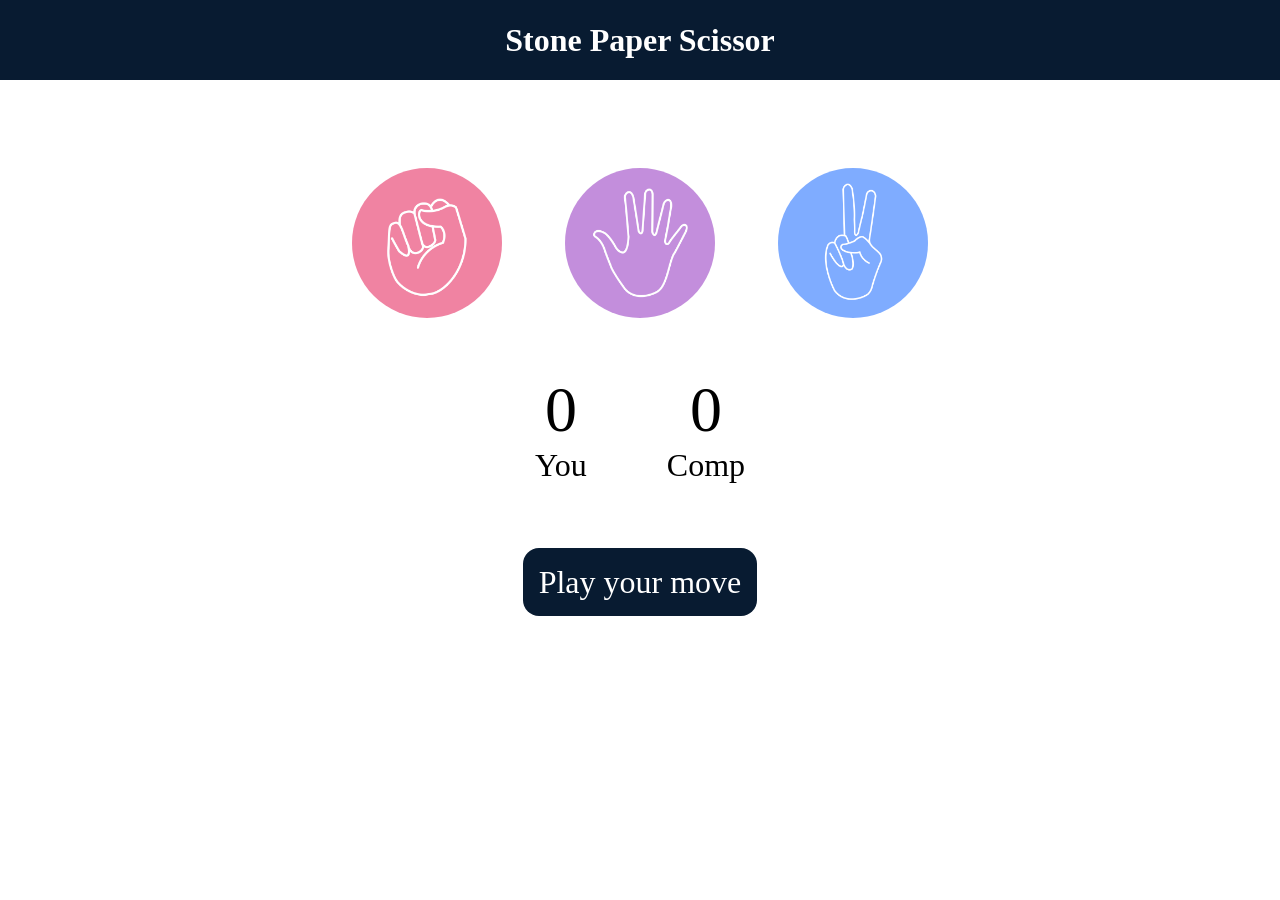
<file: index.html>
<!DOCTYPE html>
<html lang="en">
<head>
    <meta charset="UTF-8">
    <meta name="viewport" content="width=device-width, initial-scale=1.0">
    <title>Stone Paper Scissor</title>
    <link rel="stylesheet" href="style.css"/>
</head>
<body>
    <h1>Stone Paper Scissor</h1>
    <div class="choices">
        <div class="choice" id="rock">
            <img src="./rock.png">
        </div>
        <div class="choice" id="paper">
            <img src="./paper.png">
        </div>
        <div class="choice" id="scissors">
            <img src="./scissors.png">
        </div>
    </div>
        <div class="score-board">
            <div class="score">
                <p id="user-score">0</p>
                <p>You</p>
            </div>
            <div class="score">
                <p id="comp-score">0</p>
                <p>Comp</p>
            </div>
        </div>
    <div class="msg-container">
        <div class="msg">Play your move</div>
    </div>
    <script src="app.js"></script>
</body>
</html>
</file>
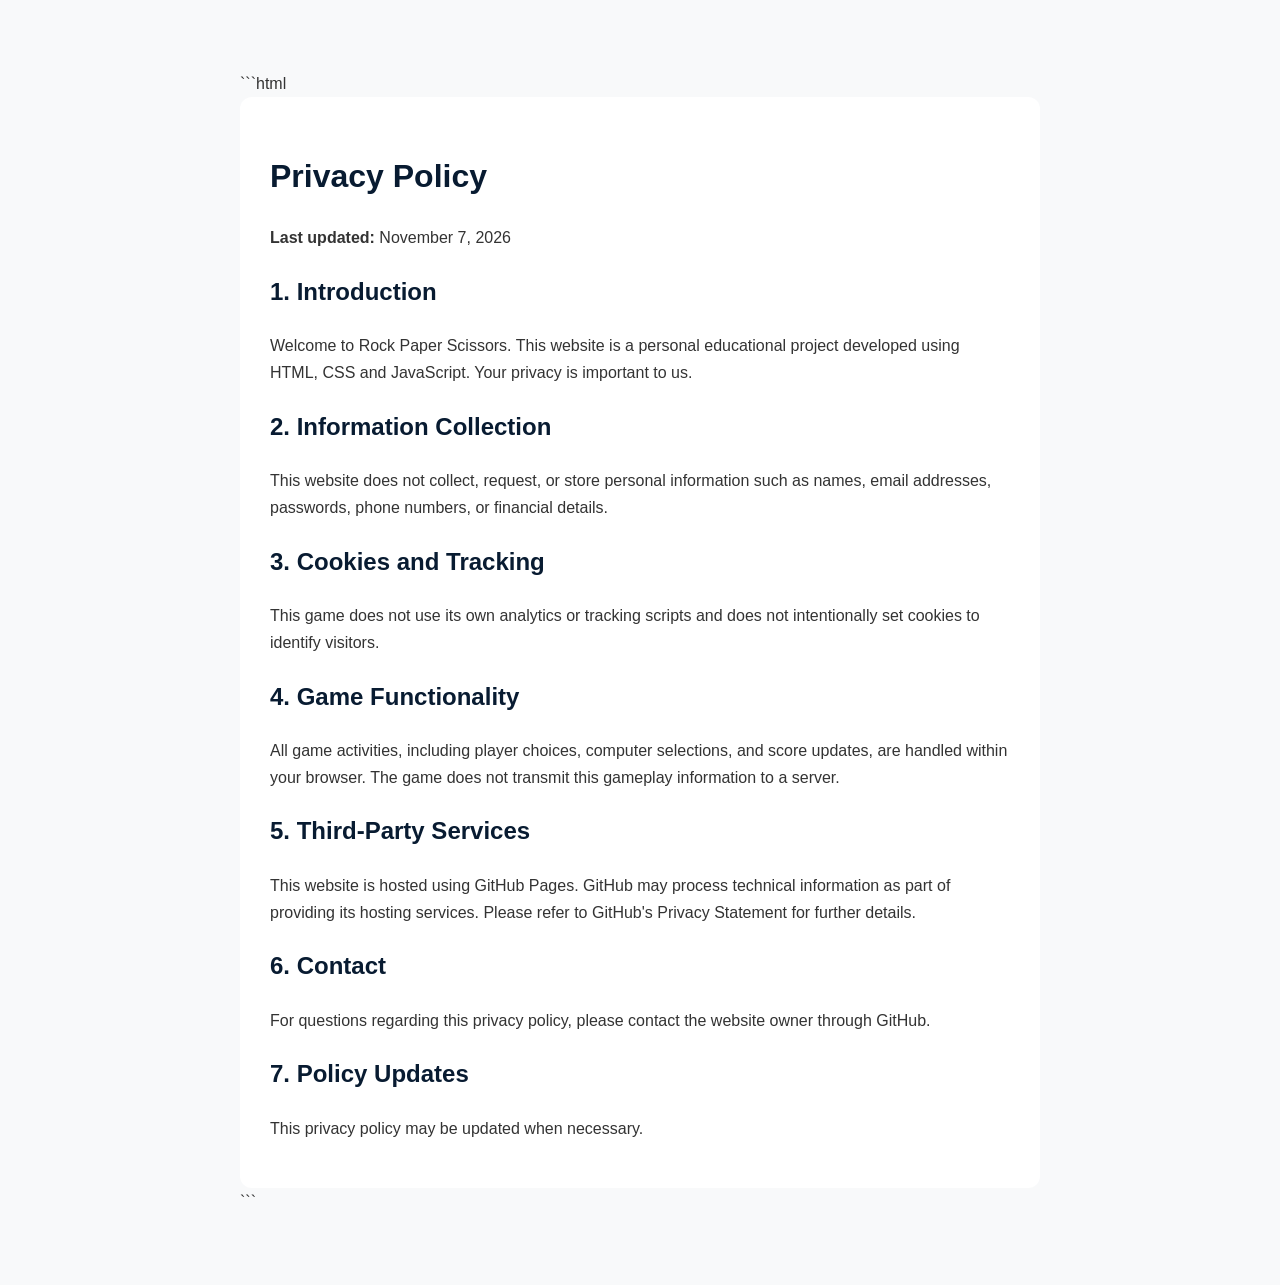
<file: privacy.html>
```html
<!DOCTYPE html>
<html lang="en">
<head>
    <meta charset="UTF-8">
    <meta name="viewport" content="width=device-width, initial-scale=1.0">
    <title>Privacy Policy | Rock Paper Scissors</title>
    <style>
        body {
            font-family: Arial, sans-serif;
            max-width: 800px;
            margin: 50px auto;
            padding: 20px;
            line-height: 1.7;
            color: #333;
            background: #f8f9fa;
        }
        h1, h2 {
            color: #081b31;
        }
        .container {
            background: white;
            padding: 30px;
            border-radius: 12px;
        }
    </style>
</head>
<body>
    <div class="container">
        <h1>Privacy Policy</h1>
        <p><strong>Last updated:</strong> November 7, 2026</p>

        <h2>1. Introduction</h2>
        <p>
            Welcome to Rock Paper Scissors. This website is a personal
            educational project developed using HTML, CSS and JavaScript.
            Your privacy is important to us.
        </p>

        <h2>2. Information Collection</h2>
        <p>
            This website does not collect, request, or store personal
            information such as names, email addresses, passwords,
            phone numbers, or financial details.
        </p>

        <h2>3. Cookies and Tracking</h2>
        <p>
            This game does not use its own analytics or tracking scripts
            and does not intentionally set cookies to identify visitors.
        </p>

        <h2>4. Game Functionality</h2>
        <p>
            All game activities, including player choices, computer
            selections, and score updates, are handled within your
            browser. The game does not transmit this gameplay information
            to a server.
        </p>

        <h2>5. Third-Party Services</h2>
        <p>
            This website is hosted using GitHub Pages. GitHub may process
            technical information as part of providing its hosting
            services. Please refer to GitHub's Privacy Statement for
            further details.
        </p>

        <h2>6. Contact</h2>
        <p>
            For questions regarding this privacy policy, please contact
            the website owner through GitHub.
        </p>

        <h2>7. Policy Updates</h2>
        <p>
            This privacy policy may be updated when necessary.
        </p>
    </div>
</body>
</html>
```
</file>
<file: style.css>
* {
    margin: 0;
    padding: 0;
    text-align: center;
}
h1 {
    background-color: #081b31;
    color: #fff;
    height: 5rem;
    line-height: 5rem;
}

.choice {
    height: 165px;
    width: 165px;
    border-radius: 50%;
    display: flex;
    justify-content: center;
    align-items: center;
}
.choice:hover {
    cursor: pointer;
    background-color: #081b31;
}
img {
    height: 150px;
    width: 150px;
    object-fit: cover;
    border-radius: 50%;
}

.choices {
    display: flex;
    justify-content: center;
    align-items: center;
    gap: 3rem;
    margin-top: 5rem;
}

.score-board {
    display: flex;
    justify-content: center;
    align-items: center;
    font-size: 2rem;
    margin-top: 3rem;
    gap: 5rem;
}
#user-score, #comp-score {
    font-size: 4rem;
}
.msg-container{
    margin-top: 5rem;
}
.msg {
    
    background-color: #081b31;
    color: #fff;
    font-size: 2rem;
    display: inline;
    padding: 1rem;
    border-radius: 1rem;
}
</file>
